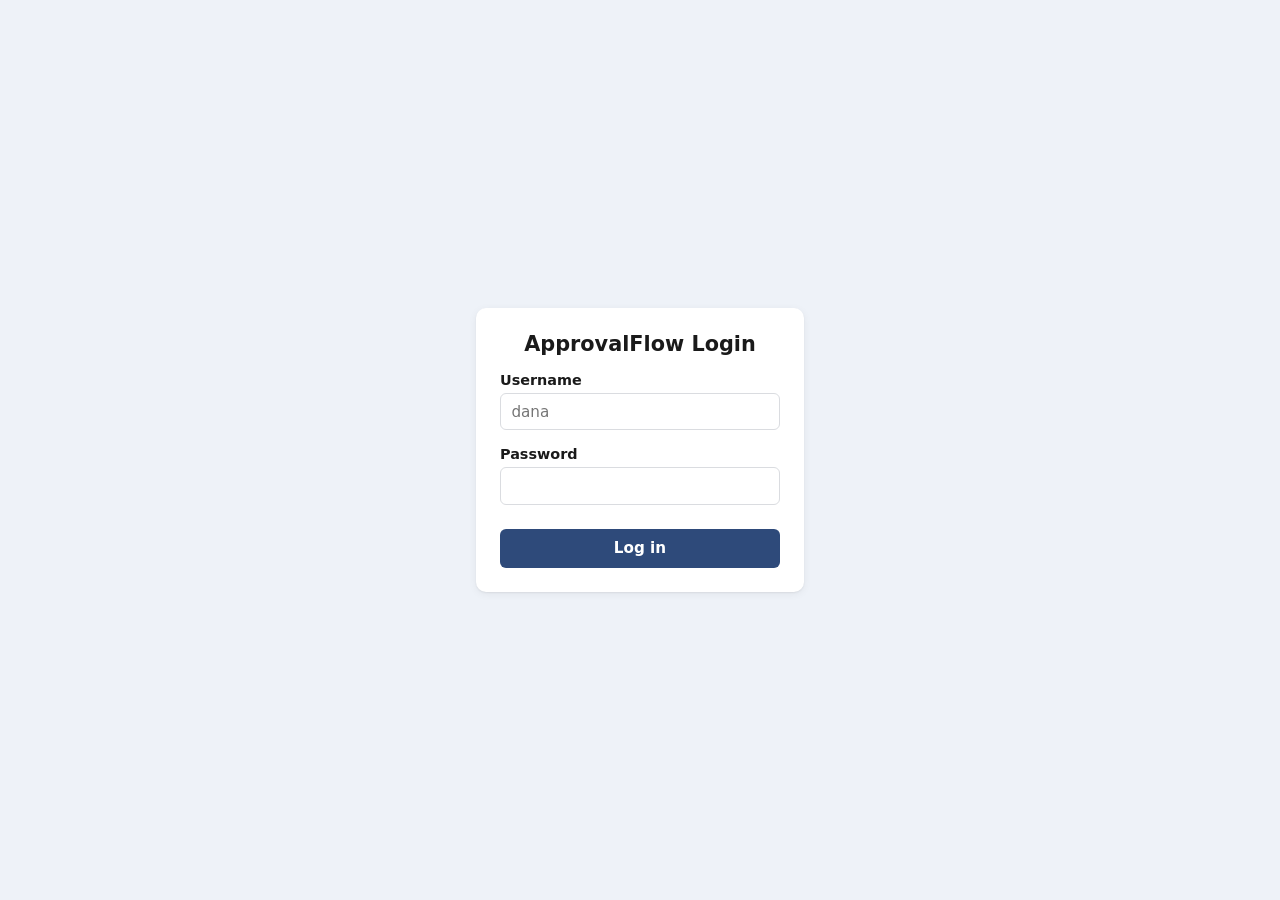
<file: frontend/index.html>
<!DOCTYPE html>
<html lang="en">
<head>
<meta charset="UTF-8">
<meta name="viewport" content="width=device-width, initial-scale=1">
<title>ApprovalFlow — Submit Invoice</title>
<link rel="stylesheet" href="styles.css">
<style>
  .line-items { margin-top: 0.5rem; }
  .line-item-row { display: flex; gap: 0.5rem; margin-top: 0.5rem; align-items: center; }
  .line-item-row input { margin-top: 0; }
  .line-item-row input[data-field="description"] { flex: 3; }
  .line-item-row input[data-field="total"] { flex: 1; }
  .line-item-row .remove-item { padding: 0.4rem 0.7rem; margin-top: 0; flex: 0 0 auto; }
  .add-item { margin-top: 0.75rem; }
  .items-sum { margin-top: 0.5rem; color: var(--gray); font-size: 0.85rem; }
</style>
</head>
<body>
<div class="navbar">
  <div class="navbar-inner">
    <div class="navbar-links">
      <a href="index.html" class="active">Submit</a>
      <a href="status.html">Status</a>
      <a href="approval-queue.html">Approval Queue</a>
      <a href="dashboard.html">Dashboard</a>
    </div>
    <div class="navbar-user" id="whoami"></div>
  </div>
</div>

<div class="page narrow">
  <h1>Submit Invoice</h1>

  <div class="card">
    <form id="invoice-form">
      <label for="submitter">Submitter (email)</label>
      <input type="email" id="submitter" required placeholder="jane.doe@clearspend.example">

      <label for="vendor">Vendor</label>
      <input type="text" id="vendor" required placeholder="Staples">

      <label for="invoiceNumber">Invoice Number</label>
      <input type="text" id="invoiceNumber" required placeholder="INV-2001">

      <label for="category">Category</label>
      <select id="category" required>
        <option value="office_supplies">office_supplies</option>
        <option value="business_meals">business_meals</option>
        <option value="transportation">transportation</option>
        <option value="software">software</option>
        <option value="hardware">hardware</option>
      </select>

      <label for="total">Total ($)</label>
      <input type="number" id="total" required min="0.01" step="0.01" placeholder="42.00">

      <label for="taxAmount">Tax Amount ($)</label>
      <input type="number" id="taxAmount" required min="0" step="0.01" value="0">

      <label for="description">Description</label>
      <textarea id="description" required rows="3" placeholder="Working lunch with client"></textarea>

      <label>Line Items</label>
      <div class="line-items" id="line-items"></div>
      <button type="button" class="btn btn-gray btn-sm add-item" id="add-item-btn">+ Add line item</button>
      <div class="items-sum" id="items-sum"></div>

      <div class="checkbox-row">
        <input type="checkbox" id="receiptPresent">
        <label for="receiptPresent">Receipt attached</label>
      </div>

      <button type="submit" class="btn btn-primary btn-block">Submit Invoice</button>
    </form>
  </div>

  <div id="result" class="alert"></div>
</div>

<script>
const GATEWAY_URL = "http://localhost:5000";

const token = localStorage.getItem("af_token");
if (!token) {
  window.location.href = "login.html";
}
document.getElementById("whoami").innerHTML =
  `<span>${localStorage.getItem("af_username")}</span><span class="role-badge">${localStorage.getItem("af_role")}</span><button id="logout-link">Log out</button>`;
document.getElementById("logout-link").addEventListener("click", (e) => {
  e.preventDefault();
  localStorage.clear();
  window.location.href = "login.html";
});

async function authFetch(url, options = {}) {
  const res = await fetch(url, {
    ...options,
    headers: { ...(options.headers || {}), Authorization: `Bearer ${token}` }
  });
  if (res.status === 401) {
    localStorage.clear();
    window.location.href = "login.html";
  }
  return res;
}

const ERROR_LABELS = {
  400: "400 - Bad Request",
  401: "401 - Unauthorized",
  403: "403 - Forbidden — you don't have permission for this action",
  404: "404 - Not Found",
  409: "409 - Conflict",
  429: "429 - Too Many Requests, please slow down",
  500: "500 - Server Error"
};

async function describeError(res) {
  const label = ERROR_LABELS[res.status] || `${res.status} - Error`;
  const text = await res.text();
  return text ? `${label}: ${text}` : label;
}

const lineItemsEl = document.getElementById("line-items");

function addLineItemRow(description = "", total = "") {
  const row = document.createElement("div");
  row.className = "line-item-row";
  row.innerHTML = `
    <input type="text" data-field="description" placeholder="Item description" value="${description}">
    <input type="number" data-field="total" placeholder="0.00" step="0.01" min="0" value="${total}">
    <button type="button" class="btn btn-gray btn-sm remove-item">✕</button>
  `;
  row.querySelector(".remove-item").addEventListener("click", () => {
    row.remove();
    updateItemsSum();
  });
  row.querySelectorAll("input").forEach(input => input.addEventListener("input", updateItemsSum));
  lineItemsEl.appendChild(row);
  updateItemsSum();
}

function getLineItems() {
  return Array.from(lineItemsEl.querySelectorAll(".line-item-row")).map(row => ({
    description: row.querySelector('[data-field="description"]').value,
    total: parseFloat(row.querySelector('[data-field="total"]').value) || 0
  }));
}

function updateItemsSum() {
  const sum = getLineItems().reduce((acc, item) => acc + item.total, 0);
  const tax = parseFloat(document.getElementById("taxAmount").value) || 0;
  const total = parseFloat(document.getElementById("total").value) || 0;
  const expected = sum + tax;
  const sumEl = document.getElementById("items-sum");
  const matches = Math.abs(expected - total) < 0.005;
  sumEl.textContent = `Line items + tax = $${expected.toFixed(2)} ${matches ? "✓ matches total" : `— total is $${total.toFixed(2)}, will trigger GLOBAL-MATH escalation if it doesn't match`}`;
}

document.getElementById("add-item-btn").addEventListener("click", () => addLineItemRow());
document.getElementById("total").addEventListener("input", updateItemsSum);
document.getElementById("taxAmount").addEventListener("input", updateItemsSum);
addLineItemRow();

document.getElementById("invoice-form").addEventListener("submit", async (e) => {
  e.preventDefault();

  const payload = {
    submitter: document.getElementById("submitter").value,
    vendor: document.getElementById("vendor").value,
    invoiceNumber: document.getElementById("invoiceNumber").value,
    category: document.getElementById("category").value,
    total: parseFloat(document.getElementById("total").value),
    taxAmount: parseFloat(document.getElementById("taxAmount").value) || 0,
    receiptPresent: document.getElementById("receiptPresent").checked,
    description: document.getElementById("description").value,
    lineItems: getLineItems()
  };

  const resultEl = document.getElementById("result");
  resultEl.className = "alert";
  resultEl.textContent = "Submitting...";
  resultEl.style.display = "block";

  try {
    const res = await authFetch(`${GATEWAY_URL}/invoices`, {
      method: "POST",
      headers: { "Content-Type": "application/json" },
      body: JSON.stringify(payload)
    });

    if (res.ok) {
      const data = await res.json();
      resultEl.className = "alert ok";
      resultEl.innerHTML = `<strong>Received.</strong><br>Tracking ID: <span class="tracking-id">${data.trackingId}</span><br>Status: ${data.status}`;
    } else {
      resultEl.className = "alert error";
      resultEl.textContent = await describeError(res);
    }
  } catch (err) {
    resultEl.className = "alert error";
    resultEl.textContent = `Request failed: ${err.message}`;
  }
});
</script>
</body>
</html>
</file>
<file: frontend/styles.css>
/* ApprovalFlow — shared styles */

:root {
  --primary: #2E4A7A;
  --primary-dark: #23395e;
  --primary-light: #eef2f8;
  --green: #1e8e3e;
  --green-bg: #e6f4ea;
  --red: #d93025;
  --red-bg: #fce8e6;
  --orange: #b06000;
  --orange-bg: #fef3e0;
  --gray: #5f6368;
  --gray-bg: #f1f3f4;
  --border: #dadce0;
  --text: #1a1a1a;
  --shadow: 0 1px 2px rgba(0, 0, 0, 0.06), 0 2px 8px rgba(0, 0, 0, 0.06);
}

* {
  box-sizing: border-box;
}

body {
  font-family: "Inter", system-ui, -apple-system, "Segoe UI", sans-serif;
  margin: 0;
  padding: 0;
  color: var(--text);
  background: #f5f6f8;
}

.page {
  max-width: 960px;
  margin: 0 auto;
  padding: 1.5rem 1rem 3rem;
}

.page.narrow {
  max-width: 600px;
}

h1 {
  font-size: 1.5rem;
  margin: 1.5rem 0 1rem;
}

/* Navigation */

.navbar {
  background: var(--primary);
  color: #fff;
}

.navbar-inner {
  max-width: 960px;
  margin: 0 auto;
  display: flex;
  align-items: center;
  flex-wrap: wrap;
  gap: 0.5rem 1.25rem;
  padding: 0.85rem 1rem;
}

.navbar-links {
  display: flex;
  gap: 1.25rem;
  flex-wrap: wrap;
}

.navbar a {
  color: rgba(255, 255, 255, 0.88);
  text-decoration: none;
  font-size: 0.95rem;
  font-weight: 500;
}

.navbar a:hover,
.navbar a.active {
  color: #fff;
  text-decoration: underline;
}

.navbar-user {
  margin-left: auto;
  display: flex;
  align-items: center;
  gap: 0.75rem;
  font-size: 0.9rem;
  color: rgba(255, 255, 255, 0.85);
}

.navbar-user .role-badge {
  background: rgba(255, 255, 255, 0.15);
  border-radius: 999px;
  padding: 0.15rem 0.6rem;
  font-size: 0.8rem;
  text-transform: capitalize;
}

.navbar-user button {
  background: transparent;
  border: 1px solid rgba(255, 255, 255, 0.5);
  color: #fff;
  padding: 0.3rem 0.8rem;
  border-radius: 6px;
  font-size: 0.85rem;
  cursor: pointer;
}

.navbar-user button:hover {
  background: rgba(255, 255, 255, 0.15);
}

/* Cards */

.card {
  background: #fff;
  border-radius: 10px;
  box-shadow: var(--shadow);
  padding: 1.5rem;
}

/* Forms */

label {
  display: block;
  margin-top: 1rem;
  font-weight: 600;
  font-size: 0.9rem;
}

input,
select,
textarea {
  width: 100%;
  padding: 0.55rem 0.65rem;
  margin-top: 0.3rem;
  font-size: 0.95rem;
  font-family: inherit;
  color: var(--text);
  background: #fff;
  border: 1px solid var(--border);
  border-radius: 6px;
  transition: border-color 0.15s ease, box-shadow 0.15s ease;
}

input:focus,
select:focus,
textarea:focus {
  outline: none;
  border-color: var(--primary);
  box-shadow: 0 0 0 3px rgba(46, 74, 122, 0.15);
}

.checkbox-row {
  display: flex;
  align-items: center;
  gap: 0.5rem;
  margin-top: 1.1rem;
}

.checkbox-row input {
  width: auto;
  margin-top: 0;
}

.checkbox-row label {
  margin: 0;
  font-weight: 500;
}

/* Buttons */

button {
  font-family: inherit;
  cursor: pointer;
}

.btn {
  display: inline-block;
  padding: 0.6rem 1.2rem;
  font-size: 0.95rem;
  font-weight: 600;
  border-radius: 6px;
  border: 1px solid transparent;
  transition: background 0.15s ease, box-shadow 0.15s ease;
}

.btn-primary {
  background: var(--primary);
  color: #fff;
}

.btn-primary:hover {
  background: var(--primary-dark);
}

.btn-block {
  display: block;
  width: 100%;
  margin-top: 1.5rem;
}

.btn-green {
  background: var(--green);
  color: #fff;
}

.btn-green:hover {
  background: #166b30;
}

.btn-red {
  background: var(--red);
  color: #fff;
}

.btn-red:hover {
  background: #a52519;
}

.btn-gray {
  background: #fff;
  color: var(--gray);
  border-color: var(--border);
}

.btn-gray:hover {
  background: var(--gray-bg);
}

.btn-sm {
  padding: 0.4rem 0.8rem;
  font-size: 0.85rem;
}

/* Result / alert boxes */

.alert {
  margin-top: 1.5rem;
  padding: 1rem 1.1rem;
  border-radius: 8px;
  display: none;
}

.alert.ok {
  background: var(--green-bg);
  border: 1px solid #a8dab5;
  display: block;
}

.alert.error {
  background: var(--red-bg);
  border: 1px solid #f5b7b1;
  display: block;
}

.alert .tracking-id {
  font-size: 1.15rem;
  font-weight: 700;
  color: var(--primary);
}

/* Status badges */

.badge {
  display: inline-block;
  padding: 0.25rem 0.7rem;
  border-radius: 999px;
  font-size: 0.8rem;
  font-weight: 600;
  text-transform: capitalize;
  white-space: nowrap;
}

.badge-green {
  background: var(--green-bg);
  color: var(--green);
}

.badge-red {
  background: var(--red-bg);
  color: var(--red);
}

.badge-orange {
  background: var(--orange-bg);
  color: var(--orange);
}

.badge-gray {
  background: var(--gray-bg);
  color: var(--gray);
}

/* Responsive */

@media (max-width: 640px) {
  .navbar-inner {
    flex-direction: column;
    align-items: flex-start;
  }

  .navbar-user {
    margin-left: 0;
  }

  .page {
    padding: 1rem 0.75rem 2rem;
  }

  .card {
    padding: 1.1rem;
  }
}
</file>
